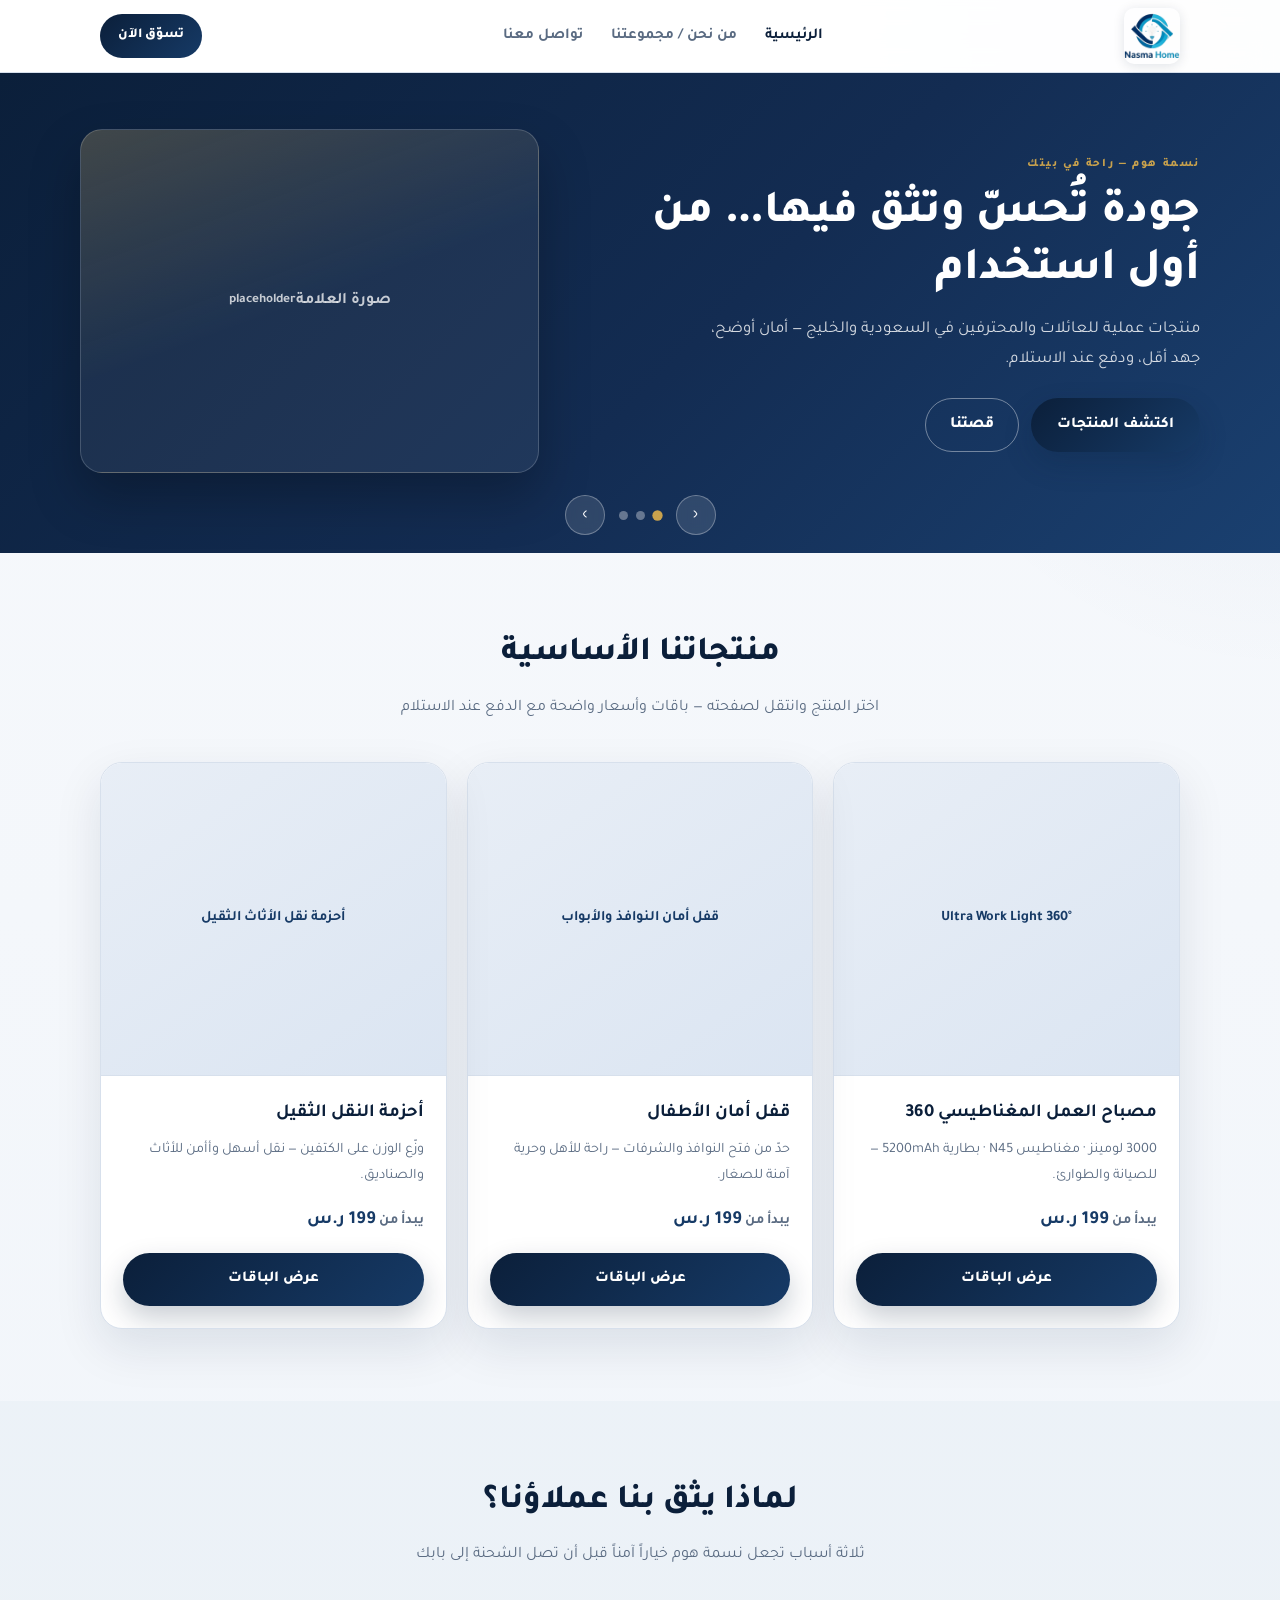
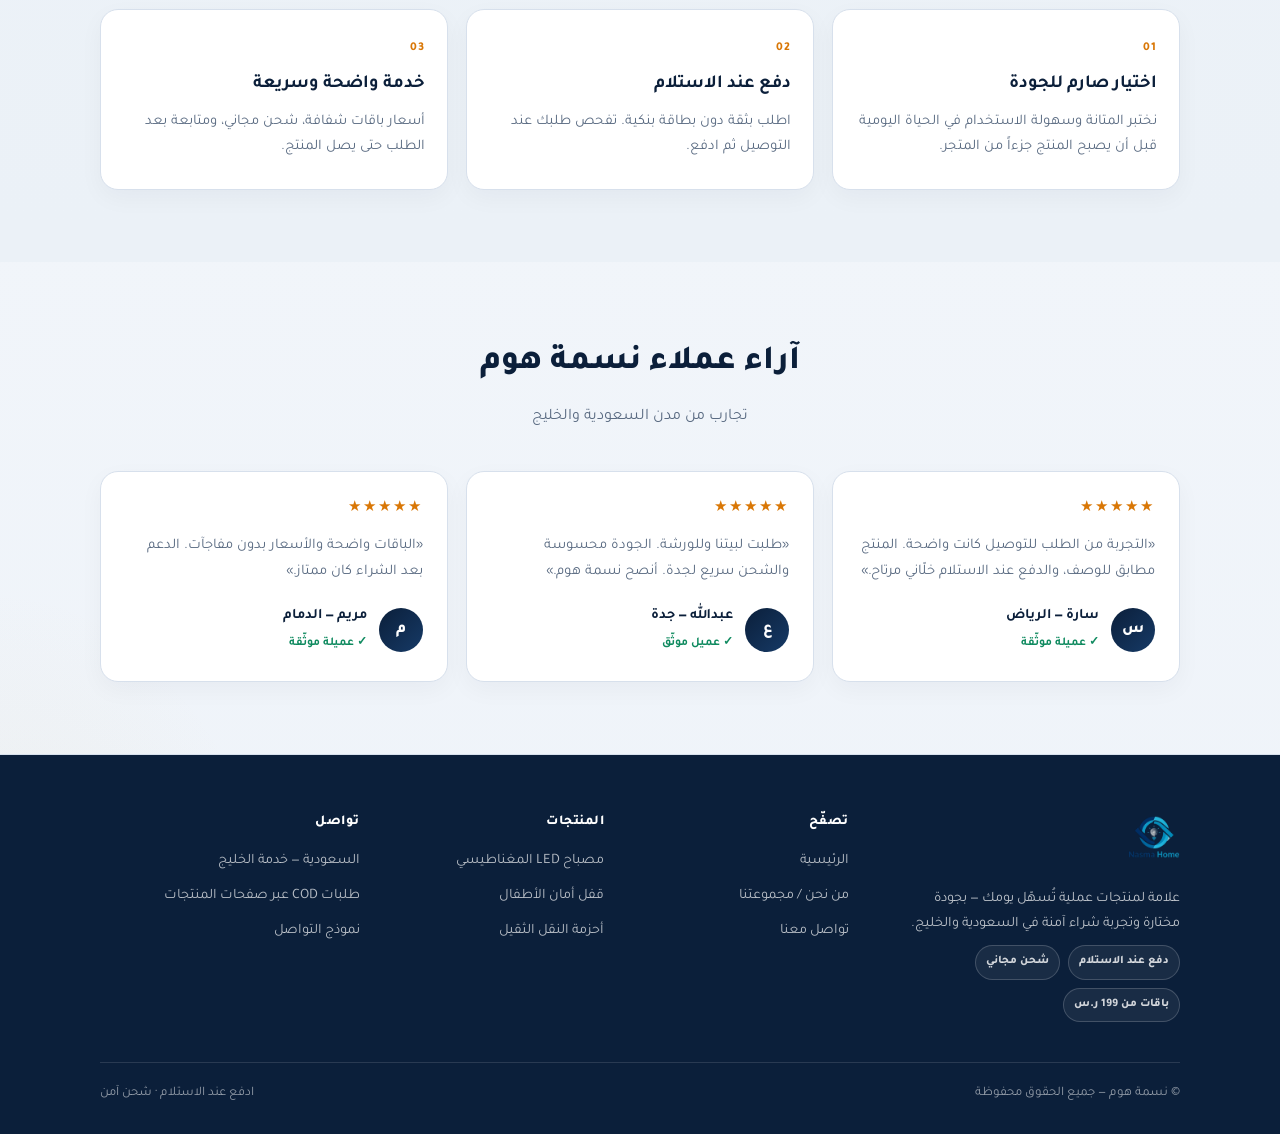
<file: index.html>
<!DOCTYPE html>
<html lang="ar" dir="rtl">
<head>
    <meta charset="UTF-8">
    <meta name="viewport" content="width=device-width, initial-scale=1.0">
    <title>نسمة هوم | منتجات ترفع مستوى يومك</title>
    <meta name="description" content="نسمة هوم — علامة سعودية وخليجية لمنتجات عملية وجودة عالية. شحن مجاني ودفع عند الاستلام.">
    <link rel="preconnect" href="https://fonts.googleapis.com">
    <link rel="preconnect" href="https://fonts.gstatic.com" crossorigin>
    <link href="https://fonts.googleapis.com/css2?family=Tajawal:wght@400;500;700;800&display=swap" rel="stylesheet">
    <link rel="icon" href="images/nasma-home-logo.png" type="image/png">
    <link rel="stylesheet" href="style.css">
</head>
<body>
    <header class="site-header">
        <div class="header-inner">
            <a href="index.html" class="logo" aria-label="نسمة هوم — Nasma Home">
                <img src="images/nasma-home-logo.png" alt="" class="logo-img" width="130" height="52">
            </a>
            <nav class="nav" aria-label="القائمة الرئيسية">
                <a href="index.html" class="active">الرئيسية</a>
                <a href="about.html">من نحن / مجموعتنا</a>
                <a href="contact.html">تواصل معنا</a>
            </nav>
            <a href="#products" class="btn-nav">تسوّق الآن</a>
            <button class="menu-btn" id="mobileMenuBtn" type="button" aria-label="فتح القائمة">
                <span></span><span></span><span></span>
            </button>
        </div>
        <nav class="mobile-nav" id="mobileNav" aria-label="قائمة الجوال">
            <a href="index.html">الرئيسية</a>
            <a href="about.html">من نحن / مجموعتنا</a>
            <a href="contact.html">تواصل معنا</a>
        </nav>
    </header>

    <main>
        <section class="brand-slider" id="brandSlider" aria-roledescription="carousel" aria-label="عروض العلامة">
            <div class="slider-track">
                <article class="slide is-active" data-slide="0">
                    <div class="wrap slide-inner">
                        <div>
                            <span class="eyebrow">نسمة هوم — راحة في بيتك</span>
                            <h1>جودة تُحسّ وتثق فيها… من أول استخدام</h1>
                            <p>منتجات عملية للعائلات والمحترفين في السعودية والخليج — أمان أوضح، جهد أقل، ودفع عند الاستلام.</p>
                            <div class="hero-cta" style="display:flex;flex-wrap:wrap;gap:12px">
                                <a href="#products" class="btn btn-primary">اكتشف المنتجات</a>
                                <a href="about.html" class="btn btn-ghost">قصتنا</a>
                            </div>
                        </div>
                        <div class="slide-visual">صورة العلامة<br><small>placeholder</small></div>
                    </div>
                </article>
                <article class="slide" data-slide="1">
                    <div class="wrap slide-inner">
                        <div>
                            <span class="eyebrow">تسوق بثقة</span>
                            <h1>ادفع عند الاستلام — بدون مخاطرة</h1>
                            <p>باقات واضحة 199 · 279 · 349 ر.س، شحن مجاني، وتجربة شراء مصممة لسوق الخليج.</p>
                            <a href="#products" class="btn btn-primary">ابدأ التسوق</a>
                        </div>
                        <div class="slide-visual">COD · شحن مجاني<br><small>placeholder</small></div>
                    </div>
                </article>
                <article class="slide" data-slide="2">
                    <div class="wrap slide-inner">
                        <div>
                            <span class="eyebrow">حلول يومية</span>
                            <h1>أمان للعائلة… وكفاءة للعمل</h1>
                            <p>من قفل النوافذ إلى إضاءة الورشة وأحزمة النقل — حلول مختارة بعناية لحياتك اليومية.</p>
                            <a href="about.html" class="btn btn-primary">تعرّف على نسمة هوم</a>
                        </div>
                        <div class="slide-visual">حلول نسمة هوم<br><small>placeholder</small></div>
                    </div>
                </article>
            </div>
            <div class="slider-controls">
                <button type="button" class="slider-btn" id="sliderPrev" aria-label="السابق">‹</button>
                <div class="slider-dots" id="sliderDots" role="tablist" aria-label="شرائح العرض"></div>
                <button type="button" class="slider-btn" id="sliderNext" aria-label="التالي">›</button>
            </div>
        </section>

        <section class="section" id="products">
            <div class="wrap">
                <div class="section-head">
                    <h2>منتجاتنا الأساسية</h2>
                    <p>اختر المنتج وانتقل لصفحته — باقات وأسعار واضحة مع الدفع عند الاستلام</p>
                </div>
                <div class="products-grid">
                    <a href="product-light.html" class="product-teaser">
                        <div class="teaser-img">Ultra Work Light 360°</div>
                        <div class="teaser-body">
                            <h3>مصباح العمل المغناطيسي 360</h3>
                            <p>3000 لومينز · مغناطيس N45 · بطارية 5200mAh — للصيانة والطوارئ.</p>
                            <p class="price-from">يبدأ من <b>199 ر.س</b></p>
                            <span class="btn btn-primary">عرض الباقات</span>
                        </div>
                    </a>
                    <a href="product-lock.html" class="product-teaser">
                        <div class="teaser-img">قفل أمان النوافذ والأبواب</div>
                        <div class="teaser-body">
                            <h3>قفل أمان الأطفال</h3>
                            <p>حدّ من فتح النوافذ والشرفات — راحة للأهل وحرية آمنة للصغار.</p>
                            <p class="price-from">يبدأ من <b>199 ر.س</b></p>
                            <span class="btn btn-primary">عرض الباقات</span>
                        </div>
                    </a>
                    <a href="product-straps.html" class="product-teaser">
                        <div class="teaser-img">أحزمة نقل الأثاث الثقيل</div>
                        <div class="teaser-body">
                            <h3>أحزمة النقل الثقيل</h3>
                            <p>وزّع الوزن على الكتفين — نقل أسهل وأأمن للأثاث والصناديق.</p>
                            <p class="price-from">يبدأ من <b>199 ر.س</b></p>
                            <span class="btn btn-primary">عرض الباقات</span>
                        </div>
                    </a>
                </div>
            </div>
        </section>

        <section class="section section-muted" id="trust">
            <div class="wrap">
                <div class="section-head">
                    <h2>لماذا يثق بنا عملاؤنا؟</h2>
                    <p>ثلاثة أسباب تجعل نسمة هوم خياراً آمناً قبل أن تصل الشحنة إلى بابك</p>
                </div>
                <div class="trust-grid">
                    <article class="trust-card">
                        <div class="trust-num">01</div>
                        <h3>اختيار صارم للجودة</h3>
                        <p>نختبر المتانة وسهولة الاستخدام في الحياة اليومية قبل أن يصبح المنتج جزءاً من المتجر.</p>
                    </article>
                    <article class="trust-card">
                        <div class="trust-num">02</div>
                        <h3>دفع عند الاستلام</h3>
                        <p>اطلب بثقة دون بطاقة بنكية. تفحص طلبك عند التوصيل ثم ادفع.</p>
                    </article>
                    <article class="trust-card">
                        <div class="trust-num">03</div>
                        <h3>خدمة واضحة وسريعة</h3>
                        <p>أسعار باقات شفافة، شحن مجاني، ومتابعة بعد الطلب حتى يصل المنتج.</p>
                    </article>
                </div>
            </div>
        </section>

        <section class="section" id="reviews">
            <div class="wrap">
                <div class="section-head">
                    <h2>آراء عملاء نسمة هوم</h2>
                    <p>تجارب من مدن السعودية والخليج</p>
                </div>
                <div class="reviews-grid">
                    <article class="review-card">
                        <div class="stars" aria-label="تقييم 5 نجوم">★★★★★</div>
                        <p>«التجربة من الطلب للتوصيل كانت واضحة. المنتج مطابق للوصف، والدفع عند الاستلام خلّاني مرتاح.»</p>
                        <div class="reviewer">
                            <div class="avatar">س</div>
                            <div>
                                <strong>سارة — الرياض</strong>
                                <span>✓ عميلة موثّقة</span>
                            </div>
                        </div>
                    </article>
                    <article class="review-card">
                        <div class="stars" aria-label="تقييم 5 نجوم">★★★★★</div>
                        <p>«طلبت لبيتنا وللورشة. الجودة محسوسة والشحن سريع لجدة. أنصح نسمة هوم.»</p>
                        <div class="reviewer">
                            <div class="avatar">ع</div>
                            <div>
                                <strong>عبدالله — جدة</strong>
                                <span>✓ عميل موثّق</span>
                            </div>
                        </div>
                    </article>
                    <article class="review-card">
                        <div class="stars" aria-label="تقييم 5 نجوم">★★★★★</div>
                        <p>«الباقات واضحة والأسعار بدون مفاجآت. الدعم بعد الشراء كان ممتاز.»</p>
                        <div class="reviewer">
                            <div class="avatar">م</div>
                            <div>
                                <strong>مريم — الدمام</strong>
                                <span>✓ عميلة موثّقة</span>
                            </div>
                        </div>
                    </article>
                </div>
            </div>
        </section>
    </main>

    <footer class="site-footer">
        <div class="wrap">
            <div class="footer-grid">
                <div class="footer-brand">
                    <a href="index.html" class="logo logo-footer" aria-label="نسمة هوم — Nasma Home">
                        <img src="images/nasma-home-logo.png" alt="" class="logo-img" width="120" height="48">
                    </a>
                    <p>علامة لمنتجات عملية تُسهّل يومك — بجودة مختارة وتجربة شراء آمنة في السعودية والخليج.</p>
                    <div class="trust-badges">
                        <span class="trust-badge">دفع عند الاستلام</span>
                        <span class="trust-badge">شحن مجاني</span>
                        <span class="trust-badge">باقات من 199 ر.س</span>
                    </div>
                </div>
                <div class="footer-col">
                    <h4>تصفّح</h4>
                    <a href="index.html">الرئيسية</a>
                    <a href="about.html">من نحن / مجموعتنا</a>
                    <a href="contact.html">تواصل معنا</a>
                </div>
                <div class="footer-col">
                    <h4>المنتجات</h4>
                    <a href="product-light.html">مصباح LED المغناطيسي</a>
                    <a href="product-lock.html">قفل أمان الأطفال</a>
                    <a href="product-straps.html">أحزمة النقل الثقيل</a>
                </div>
                <div class="footer-col">
                    <h4>تواصل</h4>
                    <ul>
                        <li>السعودية — خدمة الخليج</li>
                        <li>طلبات COD عبر صفحات المنتجات</li>
                        <li><a href="contact.html">نموذج التواصل</a></li>
                    </ul>
                </div>
            </div>
            <div class="footer-bottom">
                <span>© نسمة هوم — جميع الحقوق محفوظة</span>
                <span>ادفع عند الاستلام · شحن آمن</span>
            </div>
        </div>
    </footer>

    <script src="script.js"></script>
</body>
</html>
</file>
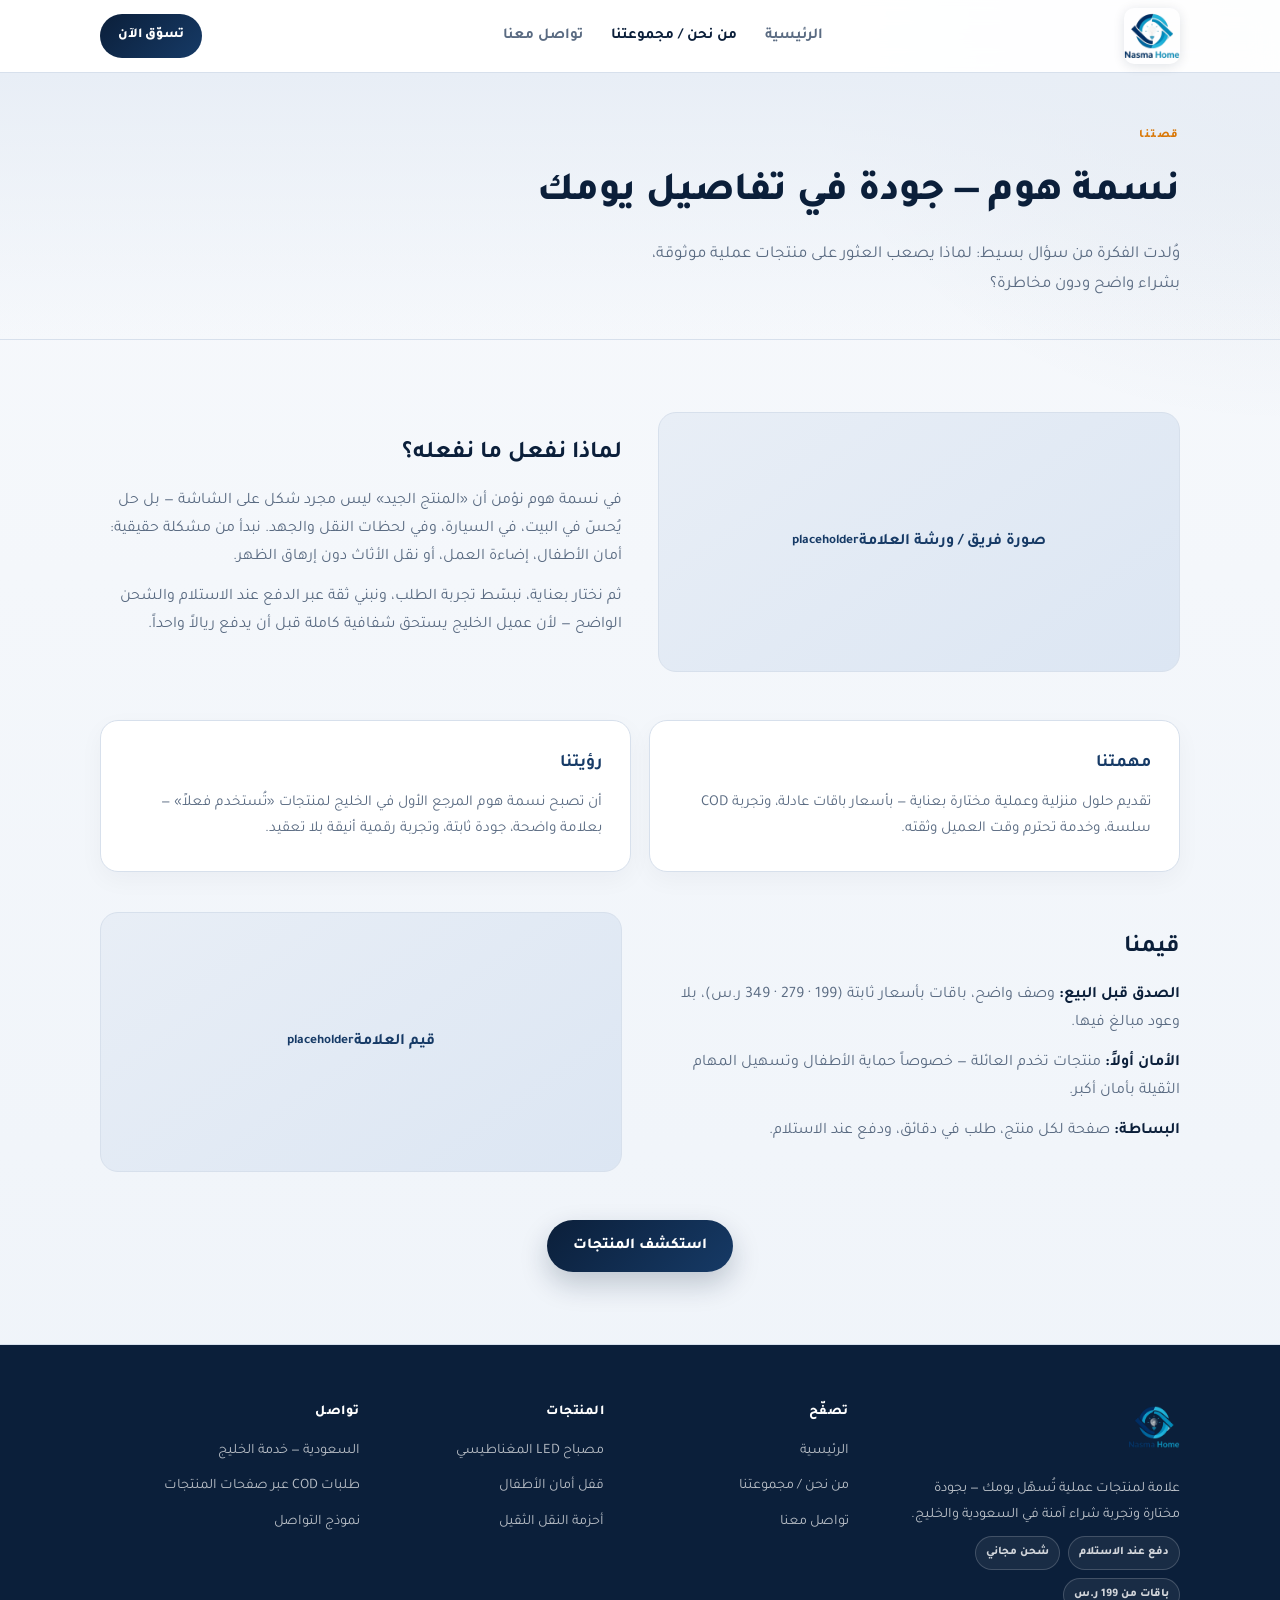
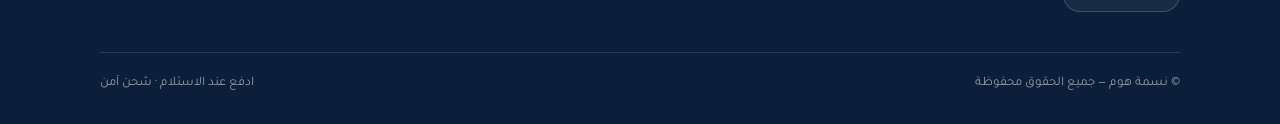
<file: about.html>
<!DOCTYPE html>
<html lang="ar" dir="rtl">
<head>
    <meta charset="UTF-8">
    <meta name="viewport" content="width=device-width, initial-scale=1.0">
    <title>من نحن | قصة نسمة هوم</title>
    <meta name="description" content="تعرّف على قصة نسمة هوم: مهمتنا، رؤيتنا، ولماذا نختار منتجات تُحسّن يوم العائلات والمحترفين في الخليج.">
    <link rel="preconnect" href="https://fonts.googleapis.com">
    <link rel="preconnect" href="https://fonts.gstatic.com" crossorigin>
    <link href="https://fonts.googleapis.com/css2?family=Tajawal:wght@400;500;700;800&display=swap" rel="stylesheet">
    <link rel="icon" href="images/nasma-home-logo.png" type="image/png">
    <link rel="stylesheet" href="style.css">
</head>
<body>
    <header class="site-header">
        <div class="header-inner">
            <a href="index.html" class="logo" aria-label="نسمة هوم — Nasma Home">
                <img src="images/nasma-home-logo.png" alt="" class="logo-img" width="130" height="52">
            </a>
            <nav class="nav" aria-label="القائمة الرئيسية">
                <a href="index.html">الرئيسية</a>
                <a href="about.html" class="active">من نحن / مجموعتنا</a>
                <a href="contact.html">تواصل معنا</a>
            </nav>
            <a href="index.html#products" class="btn-nav">تسوّق الآن</a>
            <button class="menu-btn" id="mobileMenuBtn" type="button" aria-label="فتح القائمة">
                <span></span><span></span><span></span>
            </button>
        </div>
        <nav class="mobile-nav" id="mobileNav" aria-label="قائمة الجوال">
            <a href="index.html">الرئيسية</a>
            <a href="about.html">من نحن / مجموعتنا</a>
            <a href="contact.html">تواصل معنا</a>
        </nav>
    </header>

    <main>
        <section class="page-hero">
            <div class="wrap">
                <span class="eyebrow">قصتنا</span>
                <h1>نسمة هوم — جودة في تفاصيل يومك</h1>
                <p>وُلدت الفكرة من سؤال بسيط: لماذا يصعب العثور على منتجات عملية موثوقة، بشراء واضح ودون مخاطرة؟</p>
            </div>
        </section>

        <section class="section">
            <div class="wrap">
                <article class="story-block">
                    <div class="story-visual">صورة فريق / ورشة العلامة<br><small>placeholder</small></div>
                    <div class="story-copy">
                        <h2>لماذا نفعل ما نفعله؟</h2>
                        <p>
                            في نسمة هوم نؤمن أن «المنتج الجيد» ليس مجرد شكل على الشاشة — بل حل يُحسّ في البيت، في السيارة، وفي لحظات النقل والجهد.
                            نبدأ من مشكلة حقيقية: أمان الأطفال، إضاءة العمل، أو نقل الأثاث دون إرهاق الظهر.
                        </p>
                        <p>
                            ثم نختار بعناية، نبسّط تجربة الطلب، ونبني ثقة عبر الدفع عند الاستلام والشحن الواضح —
                            لأن عميل الخليج يستحق شفافية كاملة قبل أن يدفع ريالاً واحداً.
                        </p>
                    </div>
                </article>

                <div class="mission-grid">
                    <article class="mission-card">
                        <h3>مهمتنا</h3>
                        <p>
                            تقديم حلول منزلية وعملية مختارة بعناية — بأسعار باقات عادلة، وتجربة COD سلسة،
                            وخدمة تحترم وقت العميل وثقته.
                        </p>
                    </article>
                    <article class="mission-card">
                        <h3>رؤيتنا</h3>
                        <p>
                            أن تصبح نسمة هوم المرجع الأول في الخليج لمنتجات «تُستخدم فعلاً» —
                            بعلامة واضحة، جودة ثابتة، وتجربة رقمية أنيقة بلا تعقيد.
                        </p>
                    </article>
                </div>

                <article class="story-block" style="margin-top: 40px;">
                    <div class="story-copy">
                        <h2>قيمنا</h2>
                        <p><strong style="color: var(--text);">الصدق قبل البيع:</strong> وصف واضح، باقات بأسعار ثابتة (199 · 279 · 349 ر.س)، بلا وعود مبالغ فيها.</p>
                        <p><strong style="color: var(--text);">الأمان أولاً:</strong> منتجات تخدم العائلة — خصوصاً حماية الأطفال وتسهيل المهام الثقيلة بأمان أكبر.</p>
                        <p><strong style="color: var(--text);">البساطة:</strong> صفحة لكل منتج، طلب في دقائق، ودفع عند الاستلام.</p>
                    </div>
                    <div class="story-visual">قيم العلامة<br><small>placeholder</small></div>
                </article>

                <div style="text-align: center; margin-top: 48px;">
                    <a href="product-light.html" class="btn btn-primary">استكشف المنتجات</a>
                </div>
            </div>
        </section>
    </main>

    <footer class="site-footer">
        <div class="wrap">
            <div class="footer-grid">
                <div class="footer-brand">
                    <a href="index.html" class="logo logo-footer" aria-label="نسمة هوم — Nasma Home">
                        <img src="images/nasma-home-logo.png" alt="" class="logo-img" width="120" height="48">
                    </a>
                    <p>علامة لمنتجات عملية تُسهّل يومك — بجودة مختارة وتجربة شراء آمنة في السعودية والخليج.</p>
                    <div class="trust-badges">
                        <span class="trust-badge">دفع عند الاستلام</span>
                        <span class="trust-badge">شحن مجاني</span>
                        <span class="trust-badge">باقات من 199 ر.س</span>
                    </div>
                </div>
                <div class="footer-col">
                    <h4>تصفّح</h4>
                    <a href="index.html">الرئيسية</a>
                    <a href="about.html">من نحن / مجموعتنا</a>
                    <a href="contact.html">تواصل معنا</a>
                </div>
                <div class="footer-col">
                    <h4>المنتجات</h4>
                    <a href="product-light.html">مصباح LED المغناطيسي</a>
                    <a href="product-lock.html">قفل أمان الأطفال</a>
                    <a href="product-straps.html">أحزمة النقل الثقيل</a>
                </div>
                <div class="footer-col">
                    <h4>تواصل</h4>
                    <ul>
                        <li>السعودية — خدمة الخليج</li>
                        <li>طلبات COD عبر صفحات المنتجات</li>
                        <li><a href="contact.html">نموذج التواصل</a></li>
                    </ul>
                </div>
            </div>
            <div class="footer-bottom">
                <span>© نسمة هوم — جميع الحقوق محفوظة</span>
                <span>ادفع عند الاستلام · شحن آمن</span>
            </div>
        </div>
    </footer>

    <script src="script.js"></script>
</body>
</html>
</file>
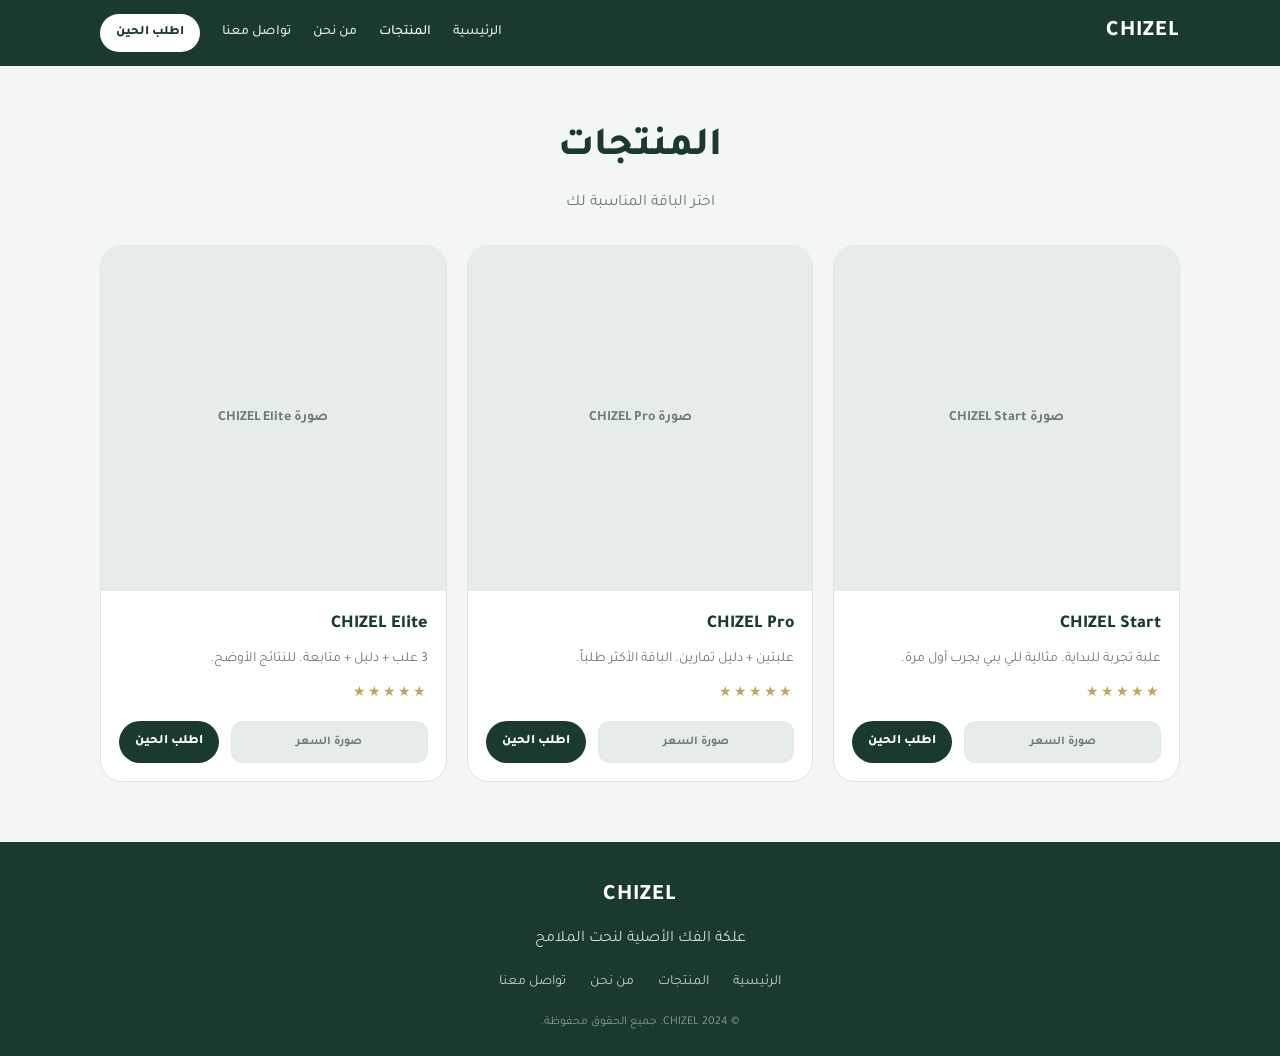
<file: collection.html>
<!DOCTYPE html>
<html lang="ar" dir="rtl">
<head>
    <meta charset="UTF-8">
    <meta name="viewport" content="width=device-width, initial-scale=1.0">
    <title>المنتجات | CHIZEL</title>
    <meta name="description" content="تصفح باقات CHIZEL: بيسك، برو، وماكس.">
    <link rel="preconnect" href="https://fonts.googleapis.com">
    <link rel="preconnect" href="https://fonts.gstatic.com" crossorigin>
    <link href="https://fonts.googleapis.com/css2?family=Tajawal:wght@400;500;700;800&display=swap" rel="stylesheet">
    <style>
        *, *::before, *::after { box-sizing: border-box; margin: 0; padding: 0; }
        html { scroll-behavior: smooth; min-height: 100%; }
        body {
            font-family: 'Tajawal', sans-serif;
            background: #f3f6f4;
            color: #1a3a2f;
            line-height: 1.7;
            width: 100%;
            min-height: 100vh;
            overflow-x: hidden;
        }
        a { text-decoration: none; color: inherit; }
        button { font-family: inherit; }

        :root {
            --green: #1a3a2f;
            --cream: #f3f6f4;
            --cream-dark: #e6ece9;
            --white: #ffffff;
            --muted: #6b7c74;
            --line: #dce5e1;
            --gold: #c4a35a;
        }

        .wrap {
            width: 100%;
            max-width: 1120px;
            margin: 0 auto;
            padding: 0 20px;
        }

        .header {
            background: var(--green);
            color: #fff;
            position: sticky;
            top: 0;
            z-index: 100;
        }
        .header-inner {
            max-width: 1120px;
            margin: 0 auto;
            padding: 14px 20px;
            display: flex;
            align-items: center;
            justify-content: space-between;
            gap: 12px;
        }
        .logo {
            font-size: 22px;
            font-weight: 800;
            letter-spacing: 1px;
            color: #fff;
            flex-shrink: 0;
        }
        .nav {
            display: none;
            gap: 22px;
            align-items: center;
            flex-wrap: wrap;
        }
        .nav a {
            color: rgba(255,255,255,0.85);
            font-size: 14px;
            font-weight: 500;
            white-space: nowrap;
        }
        .nav a:hover, .nav a.active { color: #fff; }
        .nav a.nav-cta {
            background: #fff;
            color: var(--green) !important;
            font-weight: 800;
            font-size: 13px;
            padding: 8px 16px;
            border-radius: 999px;
        }
        .menu-btn {
            width: 40px;
            height: 40px;
            border: 1px solid rgba(255,255,255,0.3);
            border-radius: 8px;
            background: transparent;
            display: flex;
            flex-direction: column;
            justify-content: center;
            align-items: center;
            gap: 5px;
            cursor: pointer;
        }
        .menu-btn span {
            width: 18px;
            height: 2px;
            background: #fff;
            display: block;
        }
        .mobile-nav {
            display: none;
            flex-direction: column;
            padding: 0 20px 16px;
            border-top: 1px solid rgba(255,255,255,0.1);
        }
        .mobile-nav.open { display: flex; }
        .mobile-nav a {
            color: #fff;
            padding: 12px 0;
            border-bottom: 1px solid rgba(255,255,255,0.08);
        }
        @media (min-width: 768px) {
            .nav { display: flex; }
            .menu-btn { display: none; }
            .mobile-nav { display: none !important; }
        }

        .page-hero {
            padding: 48px 0 28px;
            text-align: center;
        }
        .page-hero h1 {
            font-size: clamp(28px, 5vw, 40px);
            color: var(--green);
            font-weight: 800;
            margin-bottom: 8px;
        }
        .page-hero p { color: var(--muted); }

        .products {
            padding: 0 0 60px;
        }
        .products-grid {
            display: grid;
            grid-template-columns: 1fr;
            gap: 20px;
        }
        @media (min-width: 768px) {
            .products-grid { grid-template-columns: repeat(3, 1fr); }
        }
        .card {
            background: var(--white);
            border-radius: 22px;
            overflow: hidden;
            border: 1px solid var(--line);
            display: flex;
            flex-direction: column;
        }
        .card-img {
            background: var(--cream-dark);
            aspect-ratio: 1 / 1;
            display: flex;
            align-items: center;
            justify-content: center;
            color: var(--muted);
            font-weight: 700;
            font-size: 14px;
        }
        .card-body {
            padding: 18px;
            display: flex;
            flex-direction: column;
            flex: 1;
        }
        .card-body h3 {
            font-size: 18px;
            color: var(--green);
            margin-bottom: 8px;
            font-weight: 800;
        }
        .card-body p {
            color: var(--muted);
            font-size: 14px;
            margin-bottom: 12px;
            flex: 1;
        }
        .stars {
            color: var(--gold);
            letter-spacing: 2px;
            font-size: 14px;
            margin-bottom: 14px;
        }
        .card-foot {
            display: flex;
            align-items: center;
            justify-content: space-between;
            gap: 12px;
        }
        .card-price-ph {
            display: flex;
            align-items: center;
            justify-content: center;
            flex: 1;
            min-width: 100px;
            min-height: 42px;
            background: var(--cream-dark);
            border: 1.5px dashed var(--line);
            border-radius: 12px;
            color: var(--muted);
            font-size: 12px;
            font-weight: 700;
            text-align: center;
            padding: 8px;
        }
        .card-btn {
            background: var(--green);
            color: #fff;
            font-weight: 800;
            font-size: 13px;
            padding: 10px 16px;
            border-radius: 999px;
            white-space: nowrap;
        }

        .footer {
            background: var(--green);
            color: rgba(255,255,255,0.8);
            padding: 36px 0 24px;
            text-align: center;
        }
        .footer .logo { color: #fff; margin-bottom: 10px; display: inline-block; }
        .footer-links { margin: 16px 0; }
        .footer-links a {
            color: rgba(255,255,255,0.75);
            margin: 0 10px;
            font-size: 14px;
        }
        .copy { font-size: 12px; opacity: 0.6; margin-top: 12px; }
    </style>
</head>
<body>

    <header class="header">
        <div class="header-inner">
            <a href="index.html" class="logo">CHIZEL</a>
            <nav class="nav">
                <a href="index.html">الرئيسية</a>
                <a href="collection.html" class="active">المنتجات</a>
                <a href="about.html">من نحن</a>
                <a href="contact.html">تواصل معنا</a>
                <a href="index.html#order" class="nav-cta">اطلب الحين</a>
            </nav>
            <button class="menu-btn" id="mobileMenuBtn" type="button" aria-label="القائمة">
                <span></span><span></span><span></span>
            </button>
        </div>
        <nav class="mobile-nav" id="mobileNav">
            <a href="index.html">الرئيسية</a>
            <a href="collection.html">المنتجات</a>
            <a href="about.html">من نحن</a>
            <a href="contact.html">تواصل معنا</a>
            <a href="index.html#order">اطلب الحين</a>
        </nav>
    </header>

    <section class="page-hero">
        <div class="wrap">
            <h1>المنتجات</h1>
            <p>اختر الباقة المناسبة لك</p>
        </div>
    </section>

    <section class="products">
        <div class="wrap products-grid">
            <article class="card">
                <div class="card-img">صورة CHIZEL Start</div>
                <div class="card-body">
                    <h3>CHIZEL Start</h3>
                    <p>علبة تجربة للبداية. مثالية للي يبي يجرب أول مرة.</p>
                    <div class="stars">★★★★★</div>
                    <div class="card-foot">
                        <div class="card-price-ph">صورة السعر</div>
                        <a href="index.html#order" class="card-btn">اطلب الحين</a>
                    </div>
                </div>
            </article>

            <article class="card">
                <div class="card-img">صورة CHIZEL Pro</div>
                <div class="card-body">
                    <h3>CHIZEL Pro</h3>
                    <p>علبتين + دليل تمارين. الباقة الأكثر طلباً.</p>
                    <div class="stars">★★★★★</div>
                    <div class="card-foot">
                        <div class="card-price-ph">صورة السعر</div>
                        <a href="index.html#order" class="card-btn">اطلب الحين</a>
                    </div>
                </div>
            </article>

            <article class="card">
                <div class="card-img">صورة CHIZEL Elite</div>
                <div class="card-body">
                    <h3>CHIZEL Elite</h3>
                    <p>3 علب + دليل + متابعة. للنتائج الأوضح.</p>
                    <div class="stars">★★★★★</div>
                    <div class="card-foot">
                        <div class="card-price-ph">صورة السعر</div>
                        <a href="index.html#order" class="card-btn">اطلب الحين</a>
                    </div>
                </div>
            </article>
        </div>
    </section>

    <footer class="footer">
        <div class="wrap">
            <a href="index.html" class="logo">CHIZEL</a>
            <p>علكة الفك الأصلية لنحت الملامح</p>
            <div class="footer-links">
                <a href="index.html">الرئيسية</a>
                <a href="collection.html">المنتجات</a>
                <a href="about.html">من نحن</a>
                <a href="contact.html">تواصل معنا</a>
            </div>
            <p class="copy">© 2024 CHIZEL. جميع الحقوق محفوظة.</p>
        </div>
    </footer>

    <script>
        (function () {
            var btn = document.getElementById('mobileMenuBtn');
            var nav = document.getElementById('mobileNav');
            if (btn && nav) {
                btn.addEventListener('click', function () {
                    nav.classList.toggle('open');
                });
            }
        })();
    </script>
</body>
</html>
</file>
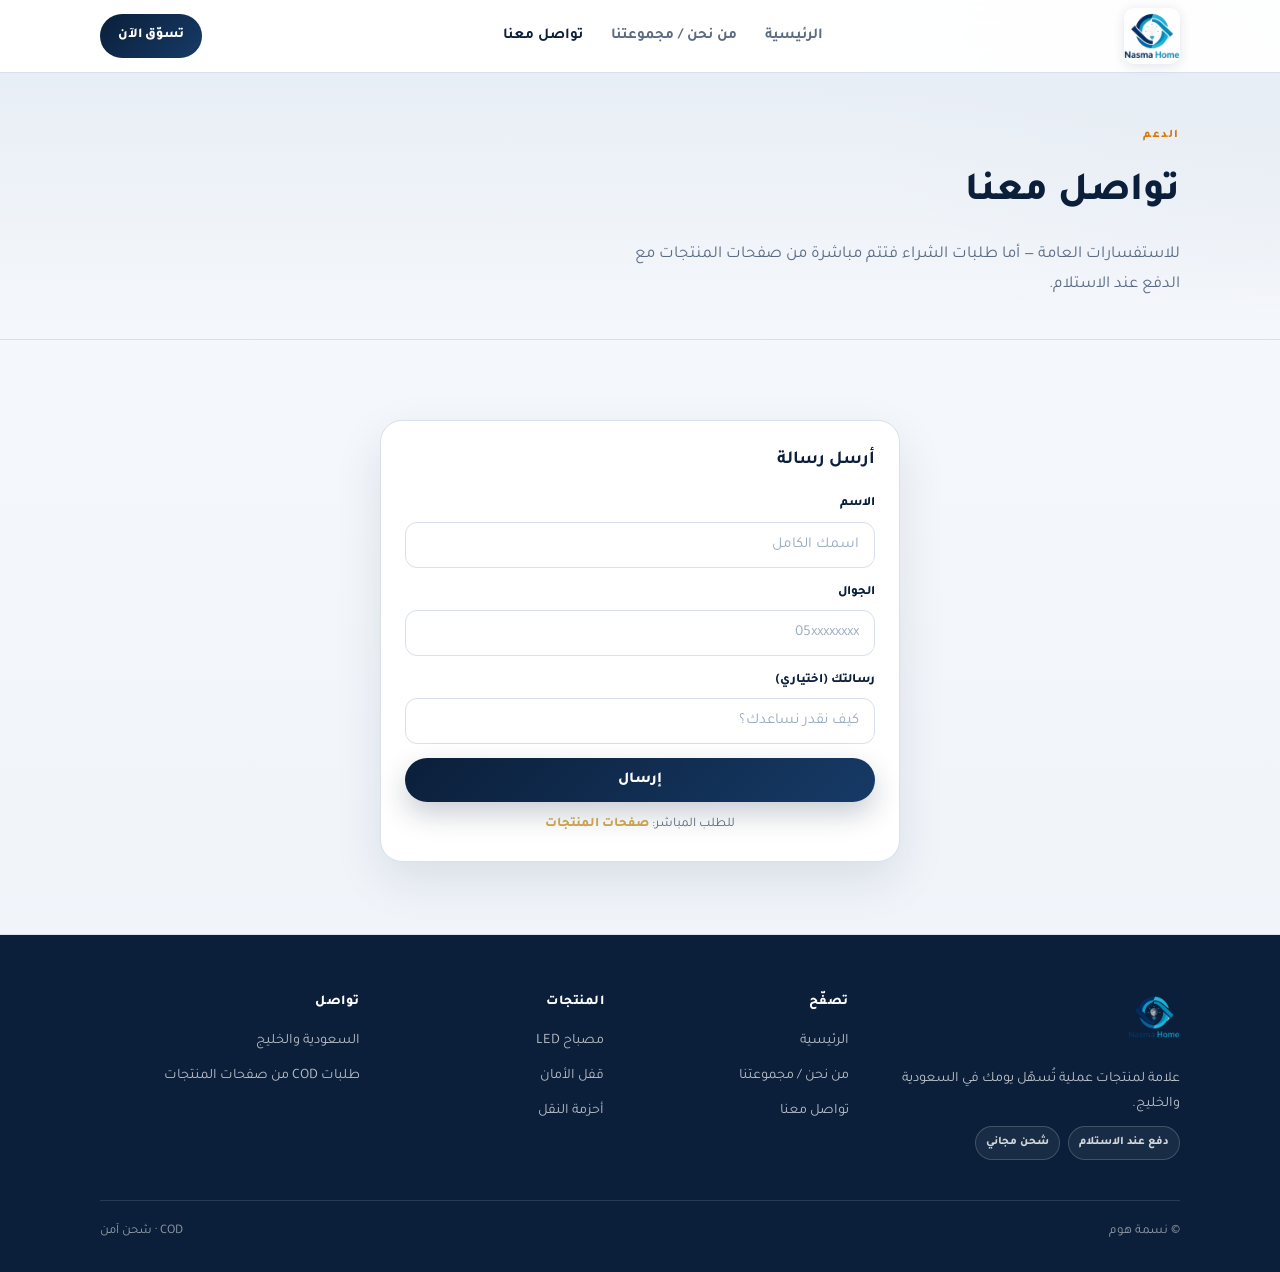
<file: contact.html>
<!DOCTYPE html>
<html lang="ar" dir="rtl">
<head>
    <meta charset="UTF-8">
    <meta name="viewport" content="width=device-width, initial-scale=1.0">
    <title>تواصل معنا | نسمة هوم</title>
    <meta name="description" content="تواصل مع فريق نسمة هوم للاستفسارات والدعم.">
    <link rel="preconnect" href="https://fonts.googleapis.com">
    <link rel="preconnect" href="https://fonts.gstatic.com" crossorigin>
    <link href="https://fonts.googleapis.com/css2?family=Tajawal:wght@400;500;700;800&display=swap" rel="stylesheet">
    <link rel="icon" href="images/nasma-home-logo.png" type="image/png">
    <link rel="stylesheet" href="style.css">
</head>
<body>
    <header class="site-header">
        <div class="header-inner">
            <a href="index.html" class="logo" aria-label="نسمة هوم — Nasma Home">
                <img src="images/nasma-home-logo.png" alt="" class="logo-img" width="130" height="52">
            </a>
            <nav class="nav" aria-label="القائمة الرئيسية">
                <a href="index.html">الرئيسية</a>
                <a href="about.html">من نحن / مجموعتنا</a>
                <a href="contact.html" class="active">تواصل معنا</a>
            </nav>
            <a href="index.html#products" class="btn-nav">تسوّق الآن</a>
            <button class="menu-btn" id="mobileMenuBtn" type="button" aria-label="فتح القائمة">
                <span></span><span></span><span></span>
            </button>
        </div>
        <nav class="mobile-nav" id="mobileNav" aria-label="قائمة الجوال">
            <a href="index.html">الرئيسية</a>
            <a href="about.html">من نحن / مجموعتنا</a>
            <a href="contact.html">تواصل معنا</a>
        </nav>
    </header>

    <main>
        <section class="page-hero">
            <div class="wrap">
                <span class="eyebrow">الدعم</span>
                <h1>تواصل معنا</h1>
                <p>للاستفسارات العامة — أما طلبات الشراء فتتم مباشرة من صفحات المنتجات مع الدفع عند الاستلام.</p>
            </div>
        </section>

        <section class="section">
            <div class="wrap" style="max-width:560px">
                <form class="order-panel" id="orderForm" data-product="تواصل" data-sheet="https://sheetdb.io/api/v1/glsn5w5ktwugw">
                    <h2 style="margin-bottom:16px">أرسل رسالة</h2>
                    <div class="field">
                        <label for="order-name">الاسم</label>
                        <input type="text" id="order-name" required placeholder="اسمك الكامل" autocomplete="name">
                    </div>
                    <div class="field">
                        <label for="order-phone">الجوال</label>
                        <input type="tel" id="order-phone" required placeholder="05xxxxxxxx" autocomplete="tel">
                    </div>
                    <div class="field">
                        <label for="order-city">رسالتك (اختياري)</label>
                        <input type="text" id="order-city" placeholder="كيف نقدر نساعدك؟">
                    </div>
                    <button type="submit" class="btn btn-primary" id="orderSubmit" style="width:100%">إرسال</button>
                    <p class="form-msg" id="orderMsg" role="status"></p>
                    <p class="cod-note">للطلب المباشر: <a href="product-lock.html" style="color:var(--accent);font-weight:800">صفحات المنتجات</a></p>
                </form>
            </div>
        </section>
    </main>

    <footer class="site-footer">
        <div class="wrap">
            <div class="footer-grid">
                <div class="footer-brand">
                    <a href="index.html" class="logo logo-footer" aria-label="نسمة هوم — Nasma Home">
                        <img src="images/nasma-home-logo.png" alt="" class="logo-img" width="120" height="48">
                    </a>
                    <p>علامة لمنتجات عملية تُسهّل يومك في السعودية والخليج.</p>
                    <div class="trust-badges">
                        <span class="trust-badge">دفع عند الاستلام</span>
                        <span class="trust-badge">شحن مجاني</span>
                    </div>
                </div>
                <div class="footer-col">
                    <h4>تصفّح</h4>
                    <a href="index.html">الرئيسية</a>
                    <a href="about.html">من نحن / مجموعتنا</a>
                    <a href="contact.html">تواصل معنا</a>
                </div>
                <div class="footer-col">
                    <h4>المنتجات</h4>
                    <a href="product-light.html">مصباح LED</a>
                    <a href="product-lock.html">قفل الأمان</a>
                    <a href="product-straps.html">أحزمة النقل</a>
                </div>
                <div class="footer-col">
                    <h4>تواصل</h4>
                    <ul>
                        <li>السعودية والخليج</li>
                        <li>طلبات COD من صفحات المنتجات</li>
                    </ul>
                </div>
            </div>
            <div class="footer-bottom">
                <span>© نسمة هوم</span>
                <span>COD · شحن آمن</span>
            </div>
        </div>
    </footer>

    <script src="script.js"></script>
</body>
</html>
</file>
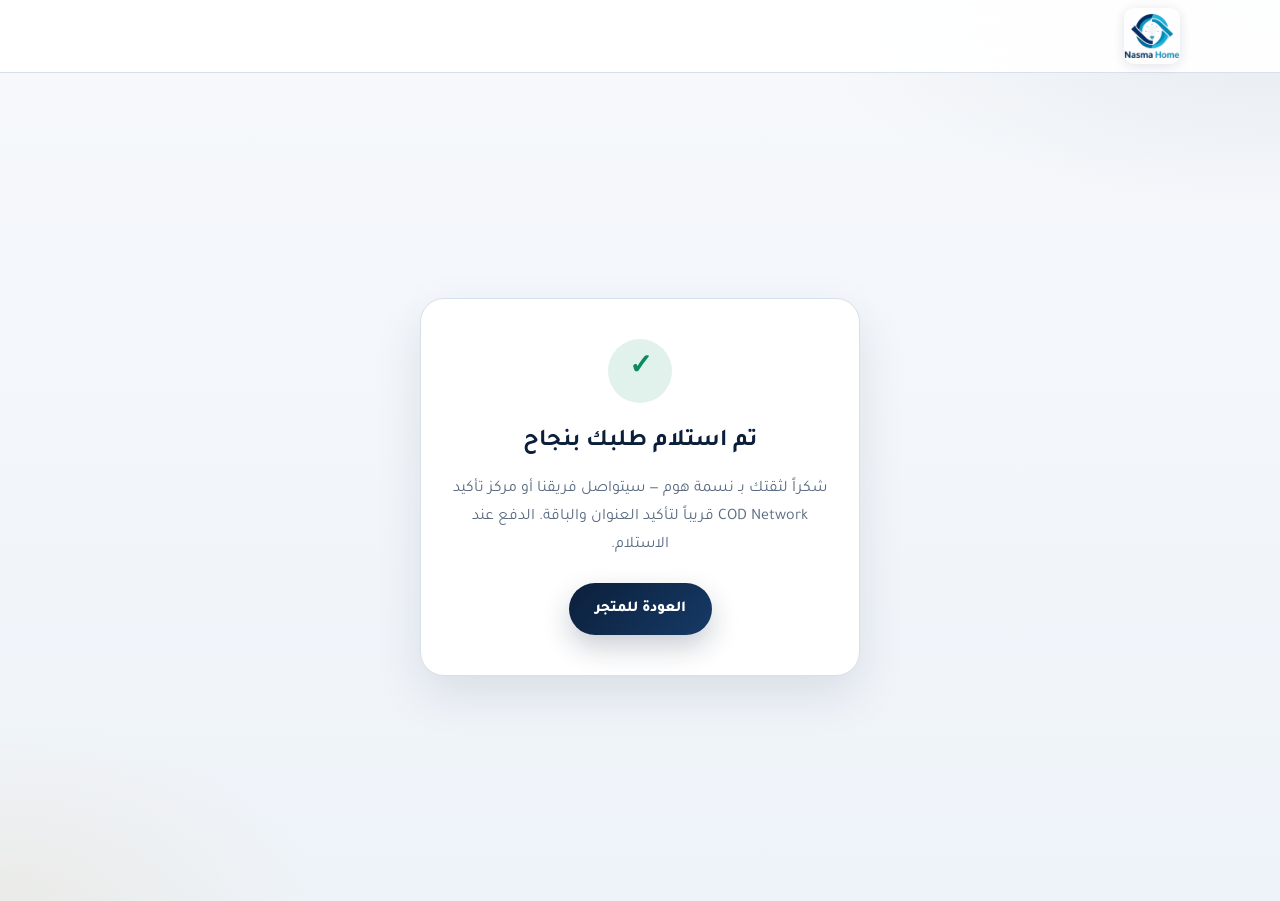
<file: thank-you.html>
<!DOCTYPE html>
<html lang="ar" dir="rtl">
<head>
    <meta charset="UTF-8">
    <meta name="viewport" content="width=device-width, initial-scale=1.0">
    <title>تم استلام طلبك | نسمة هوم</title>
    <link rel="preconnect" href="https://fonts.googleapis.com">
    <link rel="preconnect" href="https://fonts.gstatic.com" crossorigin>
    <link href="https://fonts.googleapis.com/css2?family=Tajawal:wght@400;500;700;800&display=swap" rel="stylesheet">
    <link rel="icon" href="images/nasma-home-logo.png" type="image/png">
    <link rel="stylesheet" href="style.css">
</head>
<body>
    <header class="site-header">
        <div class="header-inner">
            <a href="index.html" class="logo" aria-label="نسمة هوم — Nasma Home">
                <img src="images/nasma-home-logo.png" alt="" class="logo-img" width="130" height="52">
            </a>
        </div>
    </header>

    <main class="thank-page">
        <div class="thank-card">
            <div class="thank-icon">✓</div>
            <h1>تم استلام طلبك بنجاح</h1>
            <p>شكراً لثقتك بـ نسمة هوم — سيتواصل فريقنا أو مركز تأكيد COD Network قريباً لتأكيد العنوان والباقة. الدفع عند الاستلام.</p>
            <p class="thank-detail" id="thankDetail"></p>
            <a href="index.html" class="btn btn-primary">العودة للمتجر</a>
        </div>
    </main>

    <script>
        (function () {
            var p = new URLSearchParams(window.location.search);
            var product = p.get('product') || '';
            var bundle = p.get('bundle') || '';
            var price = p.get('price') || '';
            var ref = p.get('ref') || '';
            var el = document.getElementById('thankDetail');
            if (el && (product || bundle || price || ref)) {
                var parts = [product, bundle, price ? price + ' ر.س' : ''].filter(Boolean);
                if (ref) parts.push('مرجع COD: ' + ref);
                el.textContent = parts.join(' · ');
            }
        })();
    </script>
</body>
</html>
</file>
<file: style.css>
/* نسمة هوم / NASMA Home — Bright navy luxury store */
*, *::before, *::after { box-sizing: border-box; margin: 0; padding: 0; }

:root {
    --navy: #0b1f3a;
    --navy-mid: #163a66;
    --navy-soft: #e8eef6;
    --bg: #f7f9fc;
    --bg-warm: #eef3f9;
    --surface: #ffffff;
    --text: #0b1f3a;
    --muted: #5a6b82;
    --line: #d7e0ec;
    --accent: #c9a24d;
    --accent-hot: #d97706;
    --accent-soft: rgba(201, 162, 77, 0.16);
    --success: #0f8a5f;
    --radius: 18px;
    --shadow: 0 18px 48px rgba(11, 31, 58, 0.1);
    --header-h: 72px;
}

html { scroll-behavior: smooth; }

body {
    font-family: 'Tajawal', sans-serif;
    background:
        radial-gradient(ellipse 70% 45% at 100% 0%, rgba(22, 58, 102, 0.08), transparent 55%),
        radial-gradient(ellipse 50% 40% at 0% 100%, rgba(201, 162, 77, 0.1), transparent 50%),
        linear-gradient(180deg, var(--bg) 0%, var(--bg-warm) 100%);
    color: var(--text);
    line-height: 1.75;
    overflow-x: hidden;
    min-height: 100vh;
}

img { max-width: 100%; display: block; }
a { color: inherit; text-decoration: none; }
button, input, select, textarea { font-family: inherit; }
.wrap { width: 100%; max-width: 1120px; margin: 0 auto; padding: 0 20px; }

/* —— Header —— */
.site-header {
    position: sticky;
    top: 0;
    z-index: 100;
    background: rgba(255, 255, 255, 0.92);
    backdrop-filter: blur(14px);
    border-bottom: 1px solid var(--line);
}

.header-inner {
    display: flex;
    align-items: center;
    justify-content: space-between;
    gap: 16px;
    min-height: var(--header-h);
    max-width: 1120px;
    margin: 0 auto;
    padding: 0 20px;
}

.logo {
    display: inline-flex;
    align-items: center;
    flex-shrink: 0;
}

.logo-img {
    height: 56px;
    width: auto;
    max-width: 160px;
    object-fit: contain;
    display: block;
    border-radius: 10px;
}

.site-header .logo-img {
    box-shadow: 0 2px 12px rgba(11, 31, 58, 0.12);
}

.logo-footer .logo-img {
    height: 52px;
    max-width: 140px;
    background: transparent;
    border-radius: 10px;
    padding: 0;
    box-shadow: none;
}

.logo-ar {
    font-size: 1.25rem;
    font-weight: 800;
    letter-spacing: 0.01em;
    color: var(--navy);
}

.logo-en {
    font-size: 0.62rem;
    font-weight: 700;
    letter-spacing: 0.32em;
    text-transform: uppercase;
    color: var(--accent);
    margin-top: 3px;
}

.site-footer .logo { color: #fff; }
.site-footer .logo-ar { color: #fff; }
.site-footer .logo-en { color: var(--accent); }

.nav {
    display: none;
    align-items: center;
    gap: 28px;
    font-size: 0.95rem;
    font-weight: 600;
}

.nav a { color: var(--muted); transition: color 0.2s; }
.nav a:hover,
.nav a.active { color: var(--navy); }

.btn {
    display: inline-flex;
    align-items: center;
    justify-content: center;
    gap: 8px;
    border: none;
    border-radius: 999px;
    font-weight: 800;
    cursor: pointer;
    transition: transform 0.15s, background 0.2s, box-shadow 0.2s;
}

.btn:active { transform: scale(0.98); }

.btn-primary {
    background: linear-gradient(135deg, var(--navy), var(--navy-mid));
    color: #fff;
    padding: 13px 26px;
    font-size: 0.95rem;
    box-shadow: 0 12px 28px rgba(11, 31, 58, 0.22);
}

.btn-primary:hover {
    box-shadow: 0 16px 34px rgba(11, 31, 58, 0.3);
}

.btn-ghost {
    background: transparent;
    color: var(--navy);
    border: 1.5px solid rgba(11, 31, 58, 0.25);
    padding: 12px 24px;
}

.btn-ghost:hover {
    border-color: var(--navy);
    background: var(--navy-soft);
}

.brand-slider .btn-ghost {
    border-color: rgba(255, 255, 255, 0.4);
    color: #fff;
}

.brand-slider .btn-ghost:hover {
    background: rgba(255, 255, 255, 0.12);
    border-color: #fff;
}

.btn-nav {
    display: none;
    background: linear-gradient(135deg, var(--navy), var(--navy-mid));
    color: #fff;
    padding: 10px 18px;
    border-radius: 999px;
    font-weight: 800;
    font-size: 0.85rem;
}

.menu-btn {
    width: 44px;
    height: 44px;
    border-radius: 12px;
    border: 1px solid var(--line);
    background: var(--surface);
    display: flex;
    flex-direction: column;
    align-items: center;
    justify-content: center;
    gap: 5px;
    cursor: pointer;
}

.menu-btn span {
    width: 18px;
    height: 2px;
    background: var(--navy);
    border-radius: 2px;
}

.mobile-nav {
    display: none;
    flex-direction: column;
    padding: 8px 20px 20px;
    border-top: 1px solid var(--line);
    background: var(--surface);
}

.mobile-nav.open { display: flex; }
.mobile-nav a {
    padding: 14px 0;
    border-bottom: 1px solid var(--line);
    color: var(--muted);
    font-weight: 600;
}

@media (min-width: 900px) {
    .nav, .btn-nav { display: flex; }
    .menu-btn { display: none; }
}

/* —— Brand Slider —— */
.brand-slider {
    position: relative;
    overflow: hidden;
    background: linear-gradient(135deg, var(--navy) 0%, #132c52 55%, #1a4070 100%);
    color: #fff;
}

.slider-track {
    position: relative;
    min-height: clamp(340px, 52vw, 480px);
}

.slide {
    position: absolute;
    inset: 0;
    opacity: 0;
    visibility: hidden;
    transition: opacity 0.55s ease, visibility 0.55s ease;
    display: grid;
    align-items: center;
}

.slide.is-active {
    opacity: 1;
    visibility: visible;
    position: relative;
}

.slide-inner {
    display: grid;
    gap: 28px;
    align-items: center;
    padding: 48px 0;
}

@media (min-width: 900px) {
    .slide-inner {
        grid-template-columns: 1.15fr 0.85fr;
        gap: 40px;
        padding: 56px 0;
    }
}

.slide .eyebrow {
    color: var(--accent);
}

.slide h1 {
    font-size: clamp(1.85rem, 4.5vw, 2.85rem);
    font-weight: 800;
    line-height: 1.25;
    margin-bottom: 14px;
    color: #fff;
}

.slide p {
    color: rgba(255, 255, 255, 0.82);
    max-width: 520px;
    margin-bottom: 24px;
    font-size: 1.05rem;
}

.slide-visual {
    aspect-ratio: 4/3;
    border-radius: 22px;
    border: 1px solid rgba(255, 255, 255, 0.18);
    background:
        linear-gradient(160deg, rgba(201, 162, 77, 0.22), transparent 50%),
        rgba(255, 255, 255, 0.06);
    display: flex;
    align-items: center;
    justify-content: center;
    text-align: center;
    padding: 24px;
    color: rgba(255, 255, 255, 0.75);
    font-weight: 700;
    box-shadow: 0 24px 50px rgba(0, 0, 0, 0.25);
}

.slider-controls {
    position: absolute;
    inset-inline: 0;
    bottom: 18px;
    display: flex;
    align-items: center;
    justify-content: center;
    gap: 14px;
    z-index: 5;
}

.slider-btn {
    width: 40px;
    height: 40px;
    border-radius: 50%;
    border: 1px solid rgba(255, 255, 255, 0.3);
    background: rgba(255, 255, 255, 0.12);
    color: #fff;
    cursor: pointer;
    font-size: 1.1rem;
    backdrop-filter: blur(6px);
}

.slider-btn:hover { background: rgba(255, 255, 255, 0.22); }

.slider-dots {
    display: flex;
    gap: 8px;
}

.slider-dot {
    width: 9px;
    height: 9px;
    border-radius: 50%;
    border: none;
    background: rgba(255, 255, 255, 0.35);
    cursor: pointer;
    padding: 0;
}

.slider-dot.is-active {
    background: var(--accent);
    transform: scale(1.15);
}

/* —— Sections —— */
.section { padding: 72px 0; }

.section-head {
    text-align: center;
    max-width: 560px;
    margin: 0 auto 40px;
}

.section-head h2 {
    font-size: clamp(1.55rem, 3vw, 2.1rem);
    font-weight: 800;
    color: var(--navy);
    margin-bottom: 10px;
}

.section-head p { color: var(--muted); }

.section-muted { background: rgba(232, 238, 246, 0.55); }

.eyebrow {
    display: inline-block;
    font-size: 0.72rem;
    font-weight: 800;
    letter-spacing: 0.14em;
    text-transform: uppercase;
    color: var(--accent-hot);
    margin-bottom: 12px;
}

/* Trust */
.trust-grid {
    display: grid;
    gap: 18px;
}

@media (min-width: 768px) {
    .trust-grid { grid-template-columns: repeat(3, 1fr); }
}

.trust-card {
    background: var(--surface);
    border: 1px solid var(--line);
    border-radius: var(--radius);
    padding: 28px 22px;
    box-shadow: 0 8px 24px rgba(11, 31, 58, 0.04);
    transition: border-color 0.2s, transform 0.2s;
}

.trust-card:hover {
    border-color: rgba(22, 58, 102, 0.35);
    transform: translateY(-3px);
}

.trust-num {
    font-size: 0.75rem;
    font-weight: 800;
    color: var(--accent-hot);
    letter-spacing: 0.1em;
    margin-bottom: 10px;
}

.trust-card h3 {
    font-size: 1.15rem;
    color: var(--navy);
    margin-bottom: 8px;
}

.trust-card p {
    color: var(--muted);
    font-size: 0.92rem;
}

/* Product cards (home) */
.products-grid {
    display: grid;
    gap: 20px;
}

@media (min-width: 768px) {
    .products-grid { grid-template-columns: repeat(3, 1fr); }
}

.product-teaser {
    background: var(--surface);
    border: 1px solid var(--line);
    border-radius: 22px;
    overflow: hidden;
    display: flex;
    flex-direction: column;
    box-shadow: var(--shadow);
    transition: border-color 0.2s, transform 0.2s;
}

a.product-teaser:hover {
    border-color: rgba(22, 58, 102, 0.4);
    transform: translateY(-4px);
}

.teaser-img {
    aspect-ratio: 1.1;
    background: linear-gradient(145deg, var(--navy-soft), #dbe5f2);
    display: flex;
    align-items: center;
    justify-content: center;
    text-align: center;
    padding: 20px;
    color: var(--navy-mid);
    font-weight: 700;
    font-size: 0.9rem;
    border-bottom: 1px solid var(--line);
}

.teaser-body {
    padding: 22px;
    flex: 1;
    display: flex;
    flex-direction: column;
}

.teaser-body h3 {
    font-size: 1.15rem;
    color: var(--navy);
    margin-bottom: 8px;
}

.teaser-body p {
    color: var(--muted);
    font-size: 0.9rem;
    margin-bottom: 16px;
    flex: 1;
}

.price-from {
    font-size: 0.95rem;
    font-weight: 700;
    margin-bottom: 14px;
    color: var(--text);
}

.price-from b {
    color: var(--navy-mid);
    font-size: 1.15rem;
}

/* Reviews */
.reviews-grid {
    display: grid;
    gap: 18px;
}

@media (min-width: 768px) {
    .reviews-grid { grid-template-columns: repeat(3, 1fr); }
}

.review-card {
    background: var(--surface);
    border: 1px solid var(--line);
    border-radius: var(--radius);
    padding: 24px;
    box-shadow: 0 8px 24px rgba(11, 31, 58, 0.04);
}

.stars {
    color: var(--accent-hot);
    letter-spacing: 2px;
    margin-bottom: 12px;
    font-size: 0.95rem;
}

.review-card > p {
    color: var(--muted);
    font-size: 0.92rem;
    margin-bottom: 18px;
}

.reviewer {
    display: flex;
    align-items: center;
    gap: 12px;
}

.avatar {
    width: 44px;
    height: 44px;
    border-radius: 50%;
    background: linear-gradient(135deg, var(--navy), var(--navy-mid));
    color: #fff;
    display: flex;
    align-items: center;
    justify-content: center;
    font-weight: 800;
}

.reviewer strong { display: block; font-size: 0.9rem; color: var(--navy); }
.reviewer span { font-size: 0.75rem; color: var(--success); font-weight: 700; }

/* Page hero */
.page-hero {
    padding: 48px 0 40px;
    border-bottom: 1px solid var(--line);
    background: linear-gradient(180deg, var(--navy-soft), transparent);
}

.page-hero h1 {
    font-size: clamp(1.8rem, 4vw, 2.5rem);
    font-weight: 800;
    color: var(--navy);
    margin-bottom: 12px;
}

.page-hero p {
    color: var(--muted);
    max-width: 560px;
    font-size: 1.05rem;
}

/* About */
.story-block {
    display: grid;
    gap: 28px;
    margin-bottom: 40px;
}

@media (min-width: 800px) {
    .story-block { grid-template-columns: 1fr 1fr; align-items: center; }
}

.story-visual {
    min-height: 260px;
    border-radius: var(--radius);
    border: 1px solid var(--line);
    background: linear-gradient(145deg, var(--navy-soft), #dce6f3);
    display: flex;
    align-items: center;
    justify-content: center;
    color: var(--navy-mid);
    font-weight: 700;
    text-align: center;
    padding: 24px;
}

.story-copy h2 {
    font-size: 1.5rem;
    color: var(--navy);
    margin-bottom: 12px;
}

.story-copy p {
    color: var(--muted);
    margin-bottom: 12px;
}

.mission-grid {
    display: grid;
    gap: 18px;
}

@media (min-width: 700px) {
    .mission-grid { grid-template-columns: 1fr 1fr; }
}

.mission-card {
    padding: 28px;
    border-radius: var(--radius);
    background: var(--surface);
    border: 1px solid var(--line);
    box-shadow: 0 8px 24px rgba(11, 31, 58, 0.04);
}

.mission-card h3 {
    color: var(--navy-mid);
    margin-bottom: 10px;
    font-size: 1.1rem;
}

.mission-card p { color: var(--muted); font-size: 0.95rem; }

/* Product page */
.product-layout {
    display: grid;
    gap: 36px;
    padding: 48px 0 80px;
}

@media (min-width: 900px) {
    .product-layout {
        grid-template-columns: 1fr 1fr;
        align-items: start;
        gap: 48px;
    }
}

.product-gallery {
    position: sticky;
    top: calc(var(--header-h) + 16px);
}

.gallery-main {
    aspect-ratio: 1;
    border-radius: 24px;
    border: 1px solid var(--line);
    background: #0b0f14;
    overflow: hidden;
    box-shadow: var(--shadow);
    margin: 0;
}

.gallery-main img {
    width: 100%;
    height: 100%;
    object-fit: contain;
    display: block;
}

.gallery-thumbs {
    display: grid;
    grid-template-columns: repeat(3, 1fr);
    gap: 8px;
    margin-top: 12px;
}

@media (min-width: 640px) {
    .gallery-thumbs { grid-template-columns: repeat(6, 1fr); }
}

.gallery-thumb {
    border: 2px solid var(--line);
    border-radius: 10px;
    overflow: hidden;
    padding: 0;
    background: #111;
    cursor: pointer;
    aspect-ratio: 1;
    transition: border-color 0.15s;
}

.gallery-thumb.is-active,
.gallery-thumb:hover {
    border-color: var(--navy-mid);
}

.gallery-thumb img {
    width: 100%;
    height: 100%;
    object-fit: cover;
    display: block;
}

.story-block {
    display: grid;
    gap: 24px;
    align-items: center;
    margin-bottom: 48px;
}

@media (min-width: 768px) {
    .story-block {
        grid-template-columns: 1fr 1fr;
        gap: 36px;
    }

    .story-block-reverse .story-block-text { order: 2; }
    .story-block-reverse .story-block-img { order: 1; }
}

.story-block-text p {
    color: var(--muted);
    margin-bottom: 12px;
    line-height: 1.85;
    font-size: 0.98rem;
}

.story-block-text p strong {
    color: var(--navy);
}

.story-block-text h3 {
    font-size: 1.2rem;
    font-weight: 800;
    color: var(--navy);
    margin-bottom: 10px;
}

.feature-tag {
    display: inline-block;
    font-size: 0.75rem;
    font-weight: 800;
    color: var(--accent-hot);
    background: var(--accent-soft);
    padding: 4px 10px;
    border-radius: 999px;
    margin-bottom: 8px;
}

.story-block-img {
    margin: 0;
    border-radius: 16px;
    overflow: hidden;
    border: 1px solid var(--line);
    box-shadow: 0 8px 28px rgba(11, 31, 58, 0.1);
    background: #0b0f14;
}

.story-block-img img {
    width: 100%;
    display: block;
    aspect-ratio: 16/10;
    object-fit: cover;
}

.product-banner {
    margin: 0 0 48px;
    border-radius: 20px;
    overflow: hidden;
    border: 1px solid var(--line);
    box-shadow: var(--shadow);
    background: #0b0f14;
}

.product-banner img {
    width: 100%;
    display: block;
    aspect-ratio: 21/9;
    object-fit: cover;
}

.product-banner figcaption {
    text-align: center;
    padding: 14px 16px;
    font-weight: 800;
    color: var(--navy);
    background: var(--surface);
    font-size: 0.95rem;
}

.showcase-grid {
    display: grid;
    gap: 16px;
    grid-template-columns: 1fr;
}

@media (min-width: 640px) {
    .showcase-grid { grid-template-columns: 1fr 1fr; }
}

.showcase-card {
    margin: 0;
    background: var(--surface);
    border: 1px solid var(--line);
    border-radius: 16px;
    overflow: hidden;
    box-shadow: 0 8px 24px rgba(11, 31, 58, 0.06);
}

.showcase-card img {
    width: 100%;
    display: block;
    aspect-ratio: 16/10;
    object-fit: cover;
    background: #111;
}

.showcase-card figcaption {
    padding: 12px 14px;
    font-size: 0.9rem;
    font-weight: 700;
    color: var(--navy);
    text-align: center;
}

.product-detail h1 {
    font-size: clamp(1.55rem, 3vw, 2rem);
    font-weight: 800;
    color: var(--navy);
    margin-bottom: 10px;
    line-height: 1.3;
}

.product-detail .lead {
    color: var(--muted);
    margin-bottom: 20px;
}

.benefit-list {
    list-style: none;
    margin-bottom: 28px;
}

.benefit-list li {
    position: relative;
    padding: 8px 0;
    padding-right: 26px;
    color: var(--muted);
    font-size: 0.95rem;
}

.benefit-list li::before {
    content: "✓";
    position: absolute;
    right: 0;
    color: var(--success);
    font-weight: 800;
}

/* Product content sections */
.product-content {
    padding-bottom: 100px;
}

.product-section {
    margin-bottom: 40px;
}

.product-section .section-title {
    font-size: 1.35rem;
    font-weight: 800;
    color: var(--navy);
    margin-bottom: 16px;
    padding-bottom: 10px;
    border-bottom: 2px solid var(--accent-soft);
}

.product-story p {
    color: var(--muted);
    margin-bottom: 14px;
    font-size: 1rem;
    line-height: 1.85;
}

.product-story p strong {
    color: var(--navy);
}

.feature-grid {
    list-style: none;
    display: grid;
    gap: 16px;
    grid-template-columns: 1fr;
}

@media (min-width: 640px) {
    .feature-grid { grid-template-columns: 1fr 1fr; }
}

.feature-card {
    background: var(--surface);
    border: 1px solid var(--line);
    border-radius: 16px;
    padding: 20px;
    box-shadow: 0 8px 24px rgba(11, 31, 58, 0.06);
}

.feature-icon {
    font-size: 1.6rem;
    display: block;
    margin-bottom: 8px;
}

.feature-card h3 {
    font-size: 1rem;
    font-weight: 800;
    color: var(--navy);
    margin-bottom: 6px;
}

.feature-card p {
    font-size: 0.92rem;
    color: var(--muted);
    line-height: 1.7;
}

.specs-table {
    width: 100%;
    border-collapse: collapse;
    background: var(--surface);
    border: 1px solid var(--line);
    border-radius: 16px;
    overflow: hidden;
    box-shadow: 0 8px 24px rgba(11, 31, 58, 0.06);
}

.specs-table th,
.specs-table td {
    padding: 14px 18px;
    text-align: right;
    border-bottom: 1px solid var(--line);
    font-size: 0.95rem;
}

.specs-table tr:last-child th,
.specs-table tr:last-child td {
    border-bottom: 0;
}

.specs-table th {
    width: 38%;
    font-weight: 800;
    color: var(--navy);
    background: var(--navy-soft);
}

.specs-table td {
    color: var(--muted);
}

.product-cta-banner {
    text-align: center;
    background: linear-gradient(135deg, var(--navy) 0%, var(--navy-mid) 100%);
    color: #fff;
    border-radius: 20px;
    padding: 28px 24px;
    box-shadow: var(--shadow);
}

.product-cta-banner p {
    margin-bottom: 16px;
    font-size: 1.05rem;
}

.product-cta-banner .btn-primary {
    background: var(--accent);
    color: var(--navy);
}

.order-panel {
    background: var(--surface);
    border: 1px solid var(--line);
    border-radius: 22px;
    padding: 24px;
    margin-top: 8px;
    box-shadow: var(--shadow);
}

.order-panel h2 {
    font-size: 1.15rem;
    color: var(--navy);
    margin-bottom: 16px;
}

.bundle-list {
    display: grid;
    gap: 10px;
    margin-bottom: 20px;
}

.bundle-option {
    display: grid;
    grid-template-columns: auto 1fr auto;
    align-items: center;
    gap: 12px;
    padding: 14px 16px;
    border-radius: 14px;
    border: 2px solid var(--line);
    background: var(--bg);
    cursor: pointer;
    transition: border-color 0.15s, background 0.15s;
}

.bundle-option:has(input:checked),
.bundle-option.selected {
    border-color: var(--navy);
    background: var(--navy-soft);
}

.bundle-option input {
    accent-color: var(--navy);
    width: 18px;
    height: 18px;
}

.bundle-option .b-title {
    font-weight: 800;
    font-size: 0.92rem;
    color: var(--navy);
}

.bundle-option .b-badge {
    display: inline-block;
    font-size: 0.68rem;
    font-weight: 800;
    background: var(--accent-hot);
    color: #fff;
    padding: 2px 8px;
    border-radius: 999px;
    margin-left: 6px;
}

.bundle-option .b-price {
    font-weight: 800;
    color: var(--navy-mid);
    font-size: 1.05rem;
    white-space: nowrap;
}

.field { margin-bottom: 14px; }

.field label {
    display: block;
    font-size: 0.8rem;
    font-weight: 800;
    margin-bottom: 6px;
    color: var(--navy);
}

.field input {
    width: 100%;
    padding: 13px 15px;
    border-radius: 12px;
    border: 1.5px solid var(--line);
    background: var(--surface);
    color: var(--text);
    font-size: 0.95rem;
}

.field input:focus {
    outline: none;
    border-color: var(--navy-mid);
}

.field input::placeholder { color: #9aabc0; }

.field input.phone-input,
.phone-input,
#order-phone {
    direction: rtl !important;
    text-align: right !important;
}

.field input.phone-input::placeholder,
.phone-input::placeholder,
#order-phone::placeholder {
    direction: rtl !important;
    text-align: right !important;
}

.form-msg {
    margin-top: 12px;
    font-size: 0.9rem;
    font-weight: 700;
    display: none;
}

.form-msg.ok { display: block; color: var(--success); }
.form-msg.err { display: block; color: #c0392b; }

.cod-note {
    margin-top: 12px;
    font-size: 0.82rem;
    color: var(--muted);
    text-align: center;
}

/* Footer */
.site-footer {
    border-top: 1px solid var(--line);
    background: var(--navy);
    color: rgba(255, 255, 255, 0.85);
    padding: 56px 0 28px;
    margin-top: auto;
}

.footer-grid {
    display: grid;
    gap: 32px;
    margin-bottom: 40px;
}

@media (min-width: 768px) {
    .footer-grid {
        grid-template-columns: 1.4fr 1fr 1fr 1.2fr;
        gap: 28px;
    }
}

.footer-brand .logo { display: inline-block; margin-bottom: 12px; }

.footer-brand p {
    color: rgba(255, 255, 255, 0.72);
    font-size: 0.9rem;
    max-width: 280px;
}

.footer-col h4 {
    font-size: 0.85rem;
    font-weight: 800;
    margin-bottom: 14px;
    color: #fff;
    letter-spacing: 0.04em;
}

.footer-col a,
.footer-col li {
    display: block;
    color: rgba(255, 255, 255, 0.7);
    font-size: 0.9rem;
    margin-bottom: 10px;
    list-style: none;
}

.footer-col a:hover { color: var(--accent); }

.trust-badges {
    display: flex;
    flex-wrap: wrap;
    gap: 8px;
    margin-top: 8px;
}

.trust-badge {
    font-size: 0.72rem;
    font-weight: 800;
    padding: 6px 10px;
    border-radius: 999px;
    border: 1px solid rgba(255, 255, 255, 0.18);
    color: rgba(255, 255, 255, 0.8);
    background: rgba(255, 255, 255, 0.06);
}

.footer-bottom {
    border-top: 1px solid rgba(255, 255, 255, 0.12);
    padding-top: 20px;
    display: flex;
    flex-wrap: wrap;
    gap: 12px;
    justify-content: space-between;
    color: rgba(255, 255, 255, 0.55);
    font-size: 0.82rem;
}

/* Thank you */
.thank-page {
    min-height: calc(100vh - var(--header-h));
    display: flex;
    align-items: center;
    justify-content: center;
    padding: 48px 20px;
}

.thank-card {
    max-width: 440px;
    width: 100%;
    text-align: center;
    background: var(--surface);
    border: 1px solid var(--line);
    border-radius: 24px;
    padding: 40px 28px;
    box-shadow: var(--shadow);
}

.thank-icon {
    width: 64px;
    height: 64px;
    margin: 0 auto 18px;
    border-radius: 50%;
    background: rgba(15, 138, 95, 0.12);
    color: var(--success);
    display: flex;
    align-items: center;
    justify-content: center;
    font-size: 1.75rem;
    font-weight: 800;
}

.thank-card h1 {
    font-size: 1.5rem;
    color: var(--navy);
    margin-bottom: 12px;
}

.thank-card p {
    color: var(--muted);
    margin-bottom: 12px;
}

.thank-detail {
    font-weight: 700;
    color: var(--navy-mid) !important;
    margin-bottom: 24px !important;
}

/* Sticky mobile CTA */
.sticky-order {
    position: fixed;
    bottom: 0;
    left: 0;
    right: 0;
    z-index: 90;
    display: flex;
    align-items: center;
    justify-content: space-between;
    gap: 12px;
    padding: 12px 16px;
    background: rgba(255, 255, 255, 0.96);
    backdrop-filter: blur(12px);
    border-top: 1px solid var(--line);
    box-shadow: 0 -10px 30px rgba(11, 31, 58, 0.08);
}

.sticky-order .price {
    font-weight: 800;
    font-size: 1.15rem;
    color: var(--navy);
}

body.has-sticky-order { padding-bottom: 76px; }

@media (min-width: 900px) {
    .sticky-order { display: none; }
    body.has-sticky-order { padding-bottom: 0; }
}
</file>
